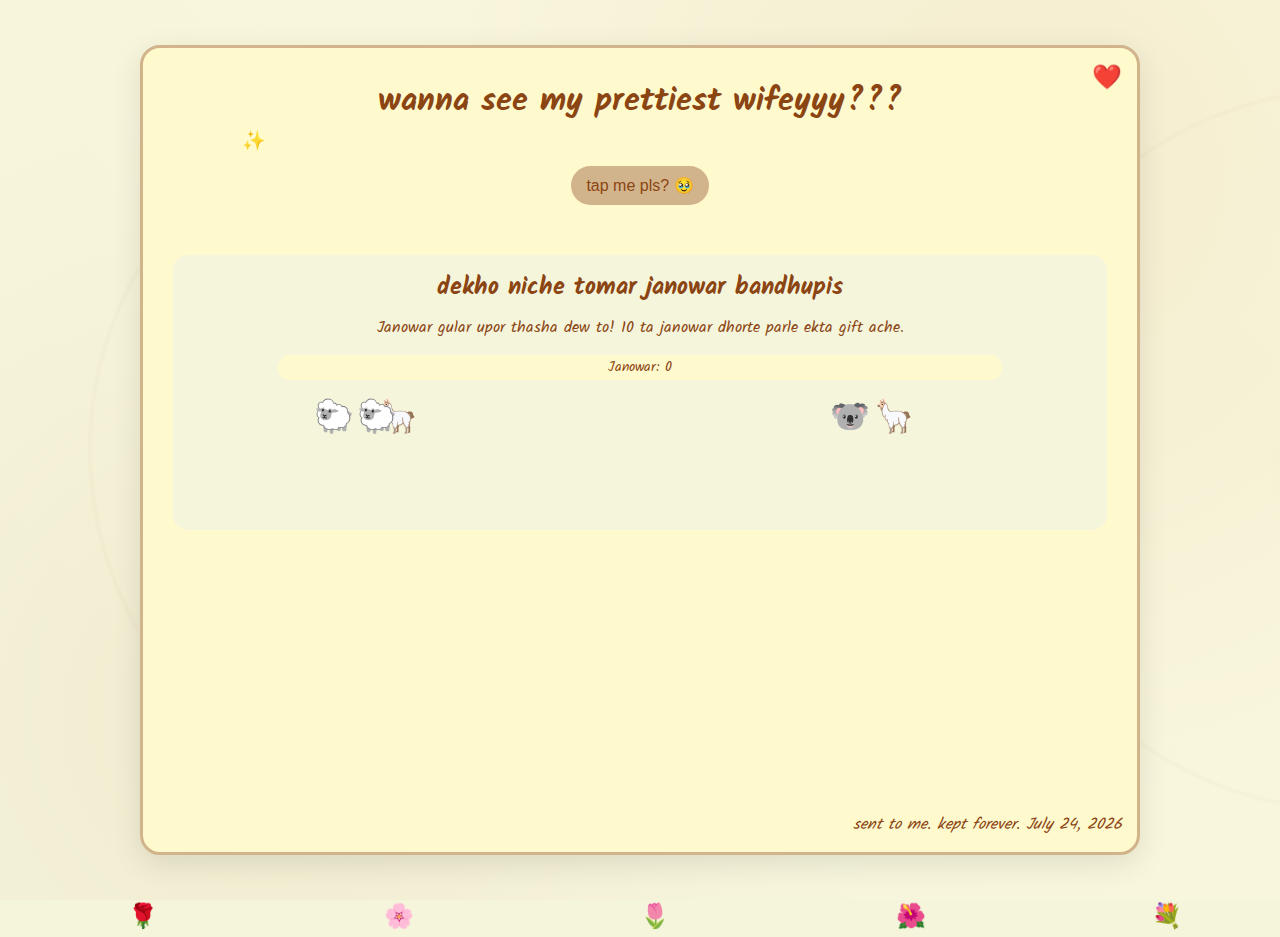
<file: index.html>
<!DOCTYPE html>
<html lang="en">
<head>
    <meta charset="UTF-8">
    <meta name="viewport" content="width=device-width, initial-scale=1.0">
    <title>sent to me. kept forever.</title>
    <link href="https://fonts.googleapis.com/css2?family=Kalam:wght@300;400;700&display=swap" rel="stylesheet"> <!-- Added Kalam font for vintage vibe -->
    <link rel="stylesheet" href="style.css">
</head>
<body>
    <div class="page-wrapper">
        <main class="frame-container">
            <h1 class="title">wanna see my prettiest wifeyyy???</h1>
            
            <button id="album-toggle" class="album-toggle" aria-expanded="false"> tap me pls? 🥹</button>
            
            <section class="photo-album" id="photo-album" aria-hidden="true">
                <div class="photo-grid">
                    <figure class="photo-item">
                        <img src="1.jpeg" alt="Photo 1: A special moment" class="photo">
                        <figcaption class="caption">amar bowww dekho </figcaption>
                    </figure>
                    <figure class="photo-item">
                        <img src="2.jpeg" alt="Photo 2: An amazing view" class="photo">
                        <figcaption class="caption">tumiii eto shundor kibhabe???</figcaption>
                    </figure>
                    <figure class="photo-item">
                        <img src="3.jpg" alt="Photo 3: My favorite" class="photo">
                        <figcaption class="caption">this is my favoriteeeeeeeee</figcaption>
                    </figure>
                    <figure class="photo-item">
                        <img src="4.jpg" alt="Photo 4: Unforgettable" class="photo">
                        <figcaption class="caption">i’m not getting over this aaaa</figcaption>
                    </figure>
                </div>
            </section>
            
            <section class="game-section" aria-labelledby="game-title">
                <div id="game-content">
                    <h2 id="game-title" class="game-title"> dekho niche tomar janowar bandhupis</h2>
                    <p class="game-instructions">Janowar gular upor thasha dew to! 10 ta janowar dhorte parle ekta gift ache.</p>
                    <div class="love-meter" role="progressbar" aria-valuenow="0" aria-valuemin="0" aria-valuemax="10">
                        <div class="meter-fill" id="meter-fill"></div>
                        <span class="points-text" id="points-text">Janowar: 0</span>
                    </div>
                    <div class="animals-container" id="animals-container" aria-live="polite"></div>
                </div>
                <div class="envelope-reward" id="envelope-reward" style="display: none;">
                    <div class="envelope-closed" id="envelope-closed">💌 Tip Dew Amake!</div>
                </div>
            </section>
            
            <p class="bottom-text">sent to me. kept forever. <time id="date" datetime=""></time></p>
            
            <button id="mute-btn" class="mute-btn" aria-label="Mute sound">❤️</button>
        </main>
    </div>
    
    <!-- Floating petals for aesthetic vibe -->
    <div class="petal" style="left: 10%; animation-delay: 0s;">🌹</div>
    <div class="petal" style="left: 30%; animation-delay: 2s;">🌸</div>
    <div class="petal" style="left: 50%; animation-delay: 4s;">🌷</div>
    <div class="petal" style="left: 70%; animation-delay: 1s;">🌺</div>
    <div class="petal" style="left: 90%; animation-delay: 3s;">💐</div>
    
    <audio id="click-sound" src="click.mp3" preload="none"></audio>
    
    <script src="script.js"></script>
</body>

</html>
</file>
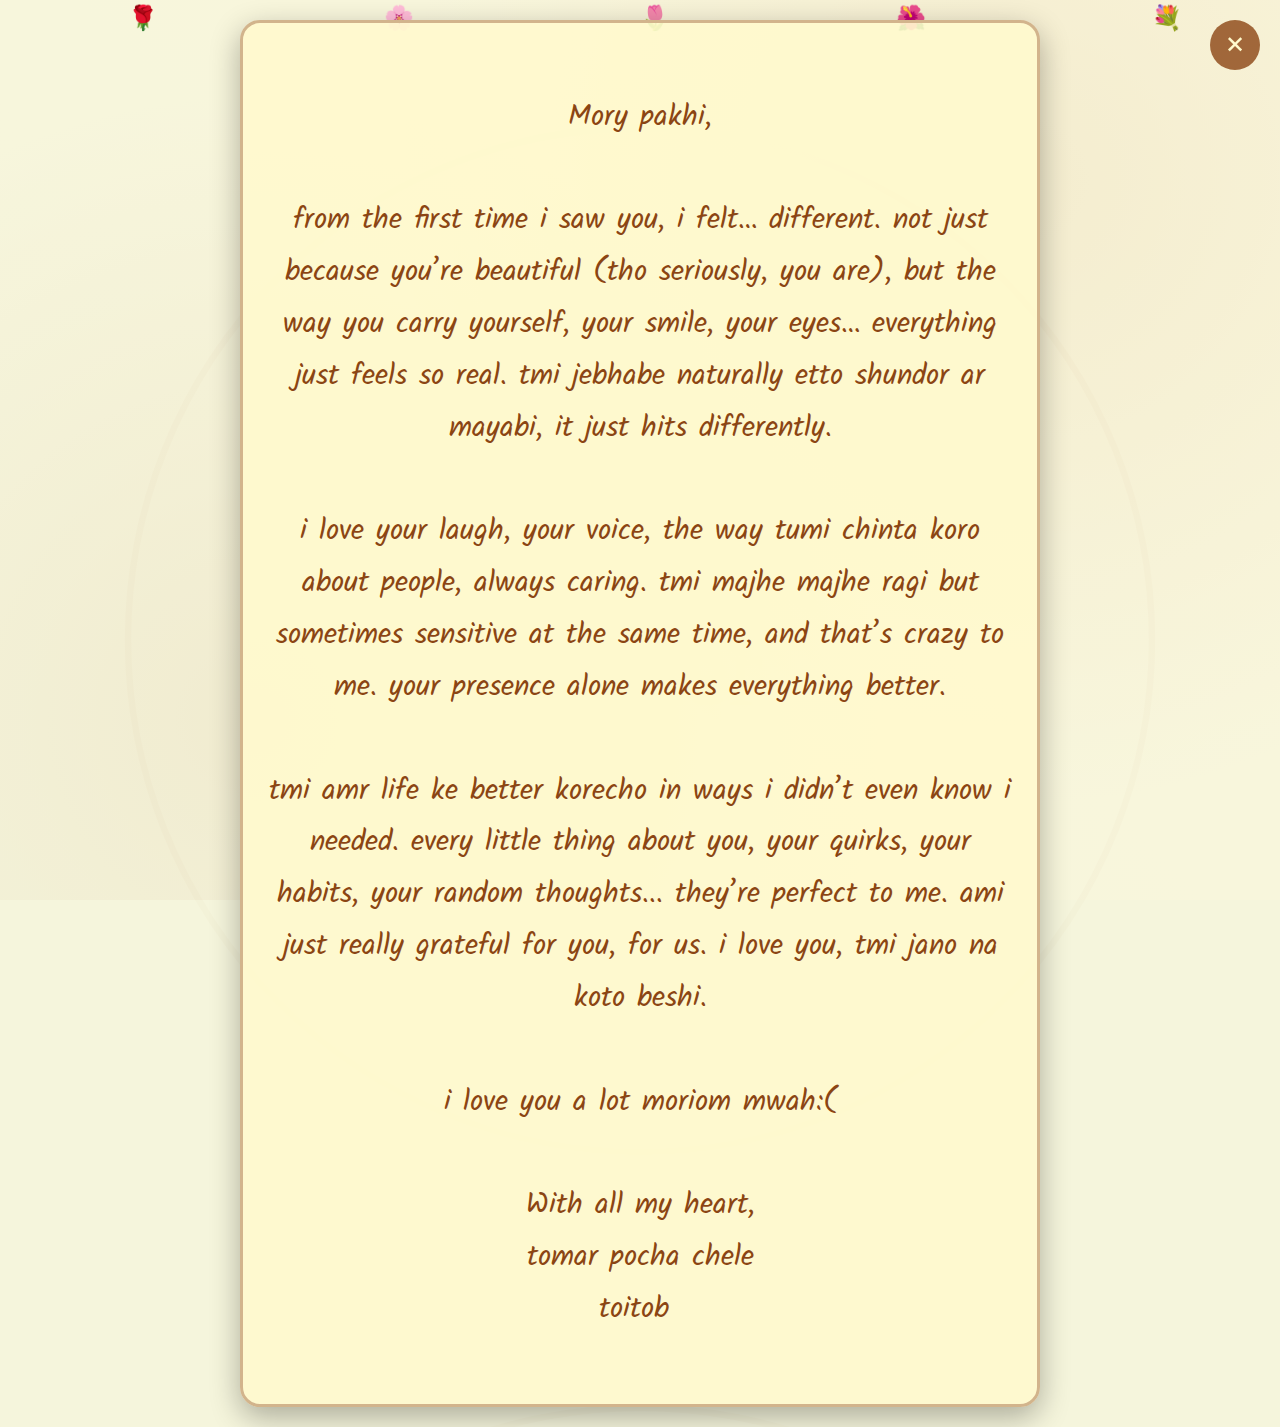
<file: letter.html>
<!DOCTYPE html>
<html lang="en">
<head>
    <meta charset="UTF-8">
    <meta name="viewport" content="width=device-width, initial-scale=1.0">
    <title>My Love Letter to You</title>
    <link href="https://fonts.googleapis.com/css2?family=Kalam:wght@300;400;700&display=swap" rel="stylesheet">
    <style>
        body {
            font-family: 'Kalam', cursive; /* Handwritten vintage font */
            margin: 0;
            padding: 0;
            min-height: 100vh;
            width: 100vw;
            background: #F5F5DC; /* Parchment base color */
            background-image: 
                radial-gradient(circle at 20% 80%, rgba(210, 180, 140, 0.3) 0%, transparent 50%),
                radial-gradient(circle at 80% 20%, rgba(222, 184, 135, 0.3) 0%, transparent 50%),
                linear-gradient(45deg, rgba(245, 245, 220, 0.9) 0%, rgba(255, 248, 220, 0.9) 100%);
            background-size: cover;
            background-attachment: fixed;
            color: #8B4513; /* Vintage brown text */
            display: flex;
            justify-content: center;
            align-items: flex-start; /* Allow scrolling from top */
            overflow-y: auto; /* Scrollable */
            position: relative;
        }
        body::before {
            content: '';
            position: absolute;
            top: 0;
            left: 0;
            right: 0;
            bottom: 0;
            background: url('data:image/svg+xml,<svg xmlns="http://www.w3.org/2000/svg" viewBox="0 0 100 100"><defs><pattern id="parchment" patternUnits="userSpaceOnUse" width="100" height="100"><rect width="100" height="100" fill="%23F5F5DC"/><circle cx="50" cy="50" r="40" fill="none" stroke="%23D2B48C" stroke-width="0.5" opacity="0.1"/><text x="50" y="55" text-anchor="middle" fill="%23D2B48C" font-size="8" opacity="0.05">Letter</text></pattern></defs><rect width="100%" height="100%" fill="url(%23parchment)"/></svg>');
            opacity: 0.5;
            pointer-events: none;
        }
        .letter-container {
            position: relative;
            z-index: 1;
            width: 100%;
            max-width: 800px;
            padding: 40px 20px;
            box-sizing: border-box;
            border: 3px solid #D2B48C; /* Vintage border */
            border-radius: 20px;
            background: rgba(255, 250, 205, 0.9); /* Semi-transparent antique white */
            box-shadow: 0 10px 30px rgba(0, 0, 0, 0.3);
            margin: 20px;
            text-align: center;
            animation: fadeIn 2s ease-in-out;
        }
        @keyframes fadeIn {
            from { opacity: 0; transform: translateY(20px); }
            to { opacity: 1; transform: translateY(0); }
        }
        .letter-text {
            font-size: clamp(1.2rem, 4vw, 1.8rem); /* Scales with screen */
            line-height: 1.8;
            text-align: center;
            animation: typewriter 4s steps(200, end) forwards; /* Faster animation */
            overflow: hidden;
            white-space: pre-wrap; /* Preserves line breaks */
            border: none;
            background: transparent;
            color: inherit;
            font-weight: 400;
        }
        @keyframes typewriter {
            from { width: 0; }
            to { width: 100%; }
        }
        .close-btn {
            position: fixed;
            top: 20px;
            right: 20px;
            background: rgba(139, 69, 19, 0.8);
            color: #FFFACD;
            border: none;
            border-radius: 50%;
            width: 50px;
            height: 50px;
            cursor: pointer;
            font-size: 1.5rem;
            transition: background 0.3s, transform 0.3s;
            z-index: 10;
        }
        .close-btn:hover {
            background: rgba(139, 69, 19, 1);
            transform: scale(1.1);
        }
        /* Floating rose petals for aesthetic vibe */
        .petal {
            position: absolute;
            font-size: 1.5rem;
            color: #FF69B4;
            animation: floatPetal 6s infinite linear;
            pointer-events: none;
        }
        @keyframes floatPetal {
            0% { transform: translateY(100vh) rotate(0deg); opacity: 0; }
            10% { opacity: 1; }
            90% { opacity: 1; }
            100% { transform: translateY(-10vh) rotate(360deg); opacity: 0; }
        }
        @media (max-width: 768px) {
            .letter-container {
                padding: 20px 10px;
                margin: 10px;
            }
            .letter-text {
                font-size: 1rem;
            }
        }
    </style>
</head>
<body>
    <div class="letter-container">
        <p class="letter-text" id="letter-content"></p>
    </div>
    <button class="close-btn" onclick="window.close()">✕</button>
    <!-- Floating petals for aesthetic vibe -->
    <div class="petal" style="left: 10%; animation-delay: 0s;">🌹</div>
    <div class="petal" style="left: 30%; animation-delay: 2s;">🌸</div>
    <div class="petal" style="left: 50%; animation-delay: 4s;">🌷</div>
    <div class="petal" style="left: 70%; animation-delay: 1s;">🌺</div>
    <div class="petal" style="left: 90%; animation-delay: 3s;">💐</div>
    <script>
        document.addEventListener('DOMContentLoaded', () => {
            const letterContent = `Mory pakhi,

from the first time i saw you, i felt… different. not just because you’re beautiful (tho seriously, you are), but the way you carry yourself, your smile, your eyes… everything just feels so real. tmi jebhabe naturally etto shundor ar mayabi, it just hits differently.

i love your laugh, your voice, the way tumi chinta koro about people, always caring. tmi majhe majhe ragi but sometimes sensitive at the same time, and that’s crazy to me. your presence alone makes everything better.

tmi amr life ke better korecho in ways i didn’t even know i needed. every little thing about you, your quirks, your habits, your random thoughts... they’re perfect to me. ami just really grateful for you, for us. i love you, tmi jano na koto beshi.

i love you a lot moriom mwah:(

With all my heart,
tomar pocha chele
toitob `;
            document.getElementById('letter-content').textContent = letterContent;
        });
    </script>
</body>
</html>
</file>
<file: style.css>
/* Updated CSS: Changed album-toggle and love-meter colors to suit vintage vibe. */

:root {
    --bg-page: #F5F5DC; /* Parchment base color for vintage vibe */
    --bg-frame: #FFFACD; /* Antique white frame */
    --border: #FFFFFF; /* White borders */
    --shadow: rgba(0, 0, 0, 0.1); /* Soft shadow */
    --text: #8B4513; /* Vintage brown text */
    --accent: #FFAB91; /* Soft peach accent */
    --glow: #B39DDB; /* Lavender glow */
    --overlay: rgba(255, 255, 255, 0.3); /* Light overlay */
}

* {
    box-sizing: border-box;
    margin: 0;
    padding: 0;
}

.sr-only {
    position: absolute;
    width: 1px;
    height: 1px;
    padding: 0;
    margin: -1px;
    overflow: hidden;
    clip: rect(0, 0, 0, 0);
    white-space: nowrap;
    border: 0;
}

body {
    font-family: 'Kalam', cursive; /* Handwritten vintage font from letter page */
    font-weight: 400; /* Adjusted for vintage feel */
    color: var(--text);
    background: var(--bg-page);
    background-image: 
        radial-gradient(circle at 20% 80%, rgba(210, 180, 140, 0.3) 0%, transparent 50%),
        radial-gradient(circle at 80% 20%, rgba(222, 184, 135, 0.3) 0%, transparent 50%),
        linear-gradient(45deg, rgba(245, 245, 220, 0.9) 0%, rgba(255, 248, 220, 0.9) 100%);
    background-size: cover;
    background-attachment: fixed;
    line-height: 1.5;
    animation: fadeIn 1.5s ease-in-out;
    position: relative;
}

body::before {
    content: '';
    position: absolute;
    top: 0;
    left: 0;
    right: 0;
    bottom: 0;
    background: url('data:image/svg+xml,<svg xmlns="http://www.w3.org/2000/svg" viewBox="0 0 100 100"><defs><pattern id="parchment" patternUnits="userSpaceOnUse" width="100" height="100"><rect width="100" height="100" fill="%23F5F5DC"/><circle cx="50" cy="50" r="40" fill="none" stroke="%23D2B48C" stroke-width="0.5" opacity="0.1"/><text x="50" y="55" text-anchor="middle" fill="%23D2B48C" font-size="8" opacity="0.05">Letter</text></pattern></defs><rect width="100%" height="100%" fill="url(%23parchment)"/></svg>');
    opacity: 0.5;
    pointer-events: none;
}

@keyframes fadeIn {
    from { opacity: 0; }
    to { opacity: 1; }
}

.page-wrapper {
    min-height: 100vh;
    display: flex;
    align-items: center;
    justify-content: center;
    padding: 10px;
    position: relative;
    z-index: 1;
}

.frame-container {
    width: 100%;
    max-width: 1000px;
    min-height: 90vh;
    background: var(--bg-frame);
    border-radius: 20px;
    box-shadow: 0 8px 30px var(--shadow);
    padding: 20px;
    position: relative;
    border: 3px solid #D2B48C; /* Vintage border */
    text-align: center;
}

.title {
    font-size: 2rem;
    margin-bottom: 20px;
    color: var(--text);
}

.album-toggle {
    background: #D2B48C; /* Soft tan for vintage vibe */
    border: none;
    border-radius: 25px;
    padding: 10px 15px;
    font-size: 1rem;
    color: var(--text);
    cursor: pointer;
    margin: 20px 0;
    transition: transform 0.2s, background 0.2s;
}

.album-toggle:hover {
    transform: scale(1.05);
    background: #B8860B; /* Darker tan on hover */
}

.photo-album {
    height: 0;
    overflow: hidden;
    transition: height 0.5s ease;
    margin-bottom: 30px;
}

.photo-grid {
    display: grid;
    grid-template-columns: repeat(auto-fit, minmax(200px, 1fr));
    gap: 15px;
    margin: 20px 0;
}

.photo-item {
    position: relative;
    transform: rotate(-2deg);
}

.photo-item:nth-child(2) { transform: rotate(1deg); }
.photo-item:nth-child(3) { transform: rotate(-1deg); }
.photo-item:nth-child(4) { transform: rotate(2deg); }

.photo {
    width: 100%;
    border-radius: 10px;
    border: 5px solid var(--border);
    box-shadow: 0 4px 15px var(--shadow);
    filter: sepia(5%) contrast(105%) brightness(98%);
    transition: transform 0.3s, box-shadow 0.3s;
    cursor: pointer;
}

.photo:hover {
    transform: scale(1.05) rotate(0deg);
    box-shadow: 0 6px 20px var(--glow);
}

.caption {
    text-align: center;
    margin-top: 8px;
    font-size: 0.9rem;
}

.game-section {
    background: var(--bg-page);
    border-radius: 15px;
    padding: 15px;
    margin: 20px 0;
    text-align: center;
}

.game-title {
    font-size: 1.5rem;
    margin-bottom: 10px;
}

.game-instructions {
    margin-bottom: 15px;
}

.love-meter {
    width: 80%;
    height: 25px;
    background: #FFFACD; /* Antique white for vintage vibe */
    border-radius: 12px;
    margin: 0 auto 15px;
    overflow: hidden;
    position: relative;
}

.meter-fill {
    height: 100%;
    background: linear-gradient(90deg, var(--accent), var(--glow));
    width: 0;
    transition: width 0.3s ease;
}

.points-text {
    position: absolute;
    top: 50%;
    left: 50%;
    transform: translate(-50%, -50%);
    font-size: 0.9rem;
}

.animals-container {
    position: relative;
    height: 120px;
    overflow: hidden;
}

.animal {
    position: absolute;
    font-size: 2rem;
    animation: float 3s infinite ease-in-out;
    cursor: pointer;
}

@keyframes float {
    0%, 100% { transform: translateY(0); }
    50% { transform: translateY(-15px); }
}

.envelope-reward {
    display: flex;
    justify-content: center;
    align-items: center;
    height: 100%;
}

.envelope-closed {
    background: var(--bg-frame);
    border: 2px solid var(--accent);
    border-radius: 10px;
    padding: 20px;
    cursor: pointer;
    transition: transform 0.3s;
    font-size: 1.2rem;
}

.envelope-closed:hover {
    transform: scale(1.05);
}

.bottom-text {
    position: absolute;
    bottom: 15px;
    right: 15px;
    font-style: italic;
}

.mute-btn {
    position: absolute;
    top: 15px;
    right: 15px;
    background: none;
    border: none;
    font-size: 1.5rem;
    color: var(--accent);
    cursor: pointer;
    transition: color 0.2s;
}

.mute-btn:hover {
    color: var(--glow);
}

.frame-container::after {
    content: '✨';
    position: absolute;
    top: 10%;
    left: 10%;
    font-size: 1.2rem;
    color: var(--accent);
    animation: sparkle 4s infinite;
}

@keyframes sparkle {
    0%, 100% { opacity: 0; transform: scale(0.5); }
    50% { opacity: 1; transform: scale(1); }
}

/* Floating petals for aesthetic vibe */
.petal {
    position: absolute;
    font-size: 1.5rem;
    color: #FF69B4;
    animation: floatPetal 6s infinite linear;
    pointer-events: none;
    z-index: 0;
}

@keyframes floatPetal {
    0% { transform: translateY(100vh) rotate(0deg); opacity: 0; }
    10% { opacity: 1; }
    90% { opacity: 1; }
    100% { transform: translateY(-10vh) rotate(360deg); opacity: 0; }
}

@media (min-width: 768px) {
    .frame-container {
        padding: 30px;
    }
    .photo-grid {
        grid-template-columns: repeat(2, 1fr);
    }
}
</file>
